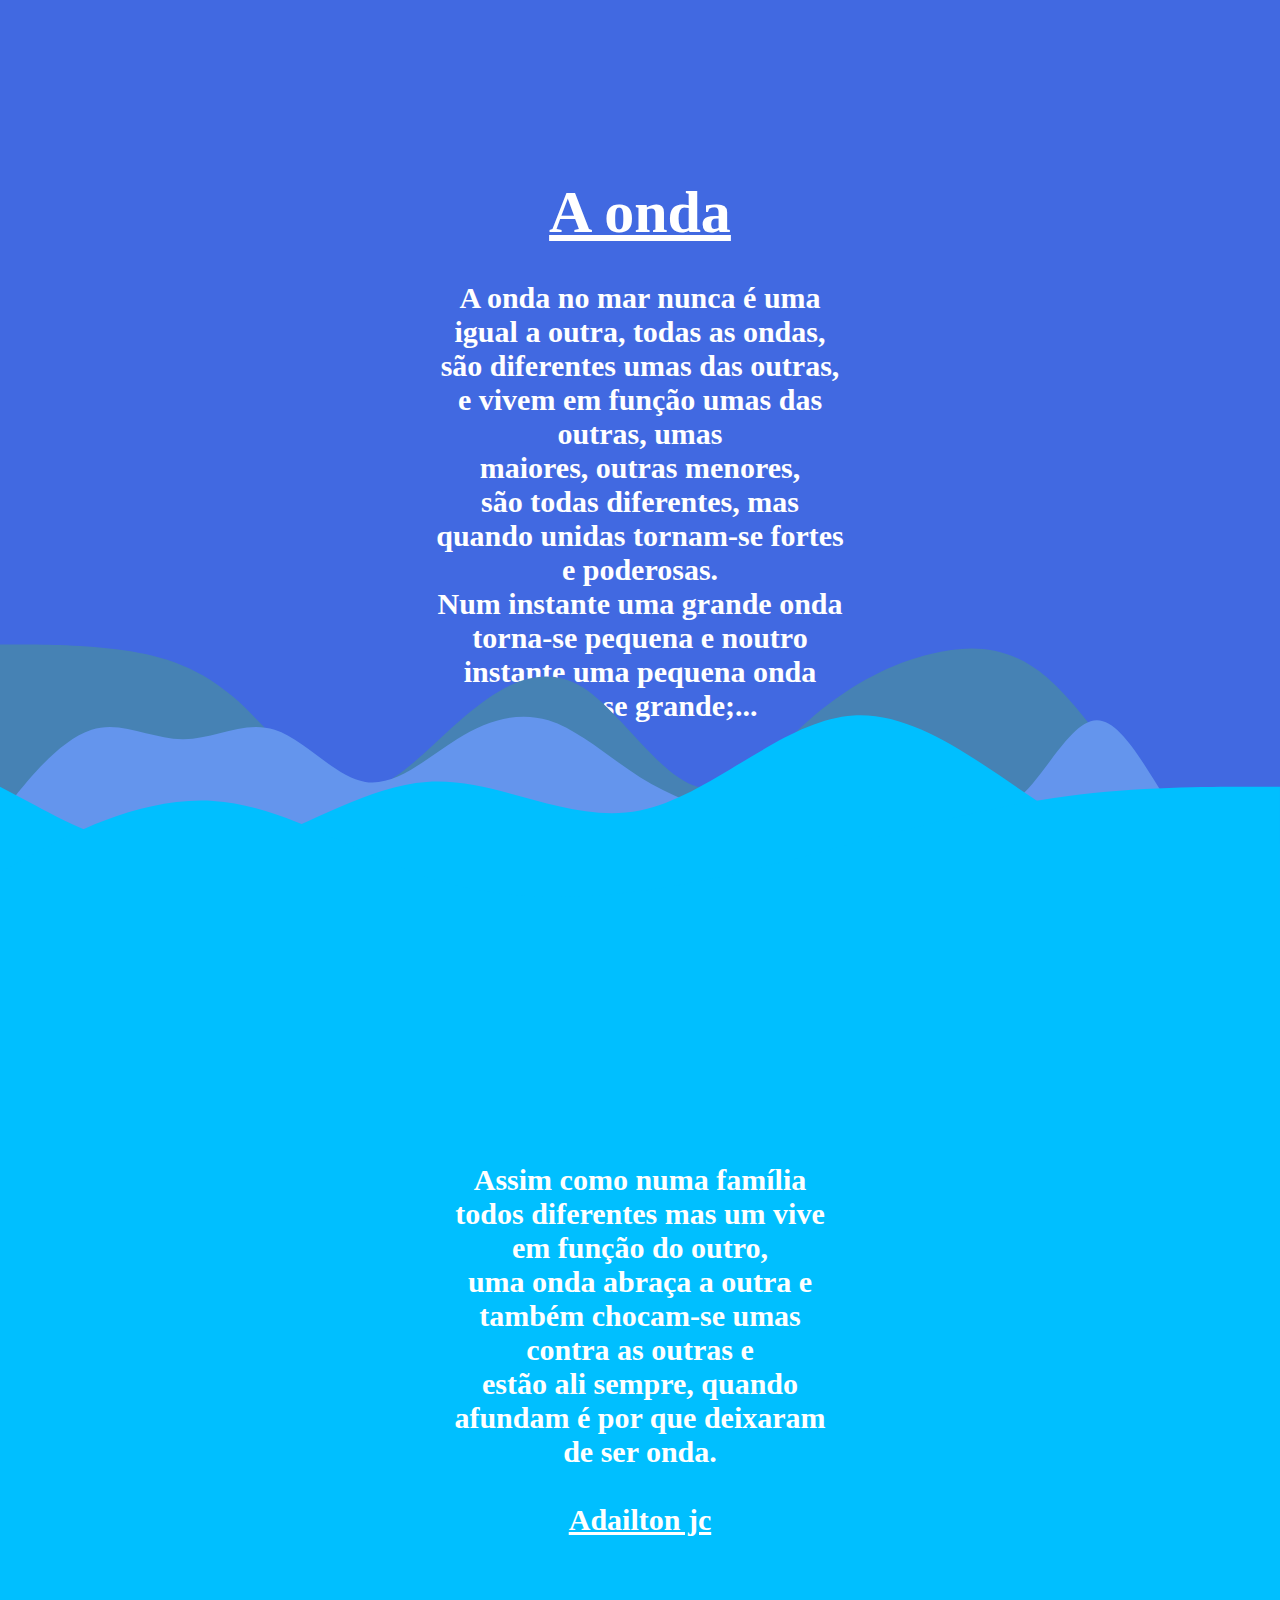
<file: ondas css e svg/index.html>
<!DOCTYPE html>
<html lang="pt-br">
<head>
    <meta charset="UTF-8">
    <meta http-equiv="X-UA-Compatible" content="IE=edge">
    <meta name="viewport" content="width=device-width, initial-scale=1.0">
    <link rel="stylesheet" href="estilo.css">
    <title>Ondas</title>
</head>
<body>
    <header>
        <div>
        <h1><u>A onda</u></h1><br>
        <p>A onda no mar nunca é uma<br>
            igual a outra, todas as ondas,<br>
            são diferentes umas das outras,<br>
            e vivem em função umas das<br>
            outras, umas<br>
            maiores, outras menores,<br>
            são todas diferentes, mas<br>
            quando unidas tornam-se fortes<br>
            e poderosas.<br>
            Num instante uma grande onda<br>
            torna-se pequena e noutro<br>
            instante uma pequena onda<br>
            torna-se grande;...</p>
        </div>
        <svg class="ondas" xmlns="http://www.w3.org/2000/svg" viewBox="0 0 1440 320">
            <path class="onda1" fill="#4682B4" fill-opacity="1" d="M0,32L21.8,32C43.6,32,87,32,131,37.3C174.5,43,218,53,262,90.7C305.5,128,349,192,393,197.3C436.4,203,480,149,524,112C567.3,75,611,53,655,80C698.2,107,742,181,785,192C829.1,203,873,149,916,112C960,75,1004,53,1047,42.7C1090.9,32,1135,32,1178,69.3C1221.8,107,1265,181,1309,224C1352.7,267,1396,277,1418,282.7L1440,288L1440,320L1418.2,320C1396.4,320,1353,320,1309,320C1265.5,320,1222,320,1178,320C1134.5,320,1091,320,1047,320C1003.6,320,960,320,916,320C872.7,320,829,320,785,320C741.8,320,698,320,655,320C610.9,320,567,320,524,320C480,320,436,320,393,320C349.1,320,305,320,262,320C218.2,320,175,320,131,320C87.3,320,44,320,22,320L0,320Z"></path>
            <path class="onda2" fill="#6495ED" fill-opacity="1" d="M0,224L17.1,202.7C34.3,181,69,139,103,128C137.1,117,171,139,206,138.7C240,139,274,117,309,128C342.9,139,377,181,411,186.7C445.7,192,480,160,514,138.7C548.6,117,583,107,617,117.3C651.4,128,686,160,720,181.3C754.3,203,789,213,823,229.3C857.1,245,891,267,926,245.3C960,224,994,160,1029,160C1062.9,160,1097,224,1131,213.3C1165.7,203,1200,117,1234,117.3C1268.6,117,1303,203,1337,240C1371.4,277,1406,267,1423,261.3L1440,256L1440,320L1422.9,320C1405.7,320,1371,320,1337,320C1302.9,320,1269,320,1234,320C1200,320,1166,320,1131,320C1097.1,320,1063,320,1029,320C994.3,320,960,320,926,320C891.4,320,857,320,823,320C788.6,320,754,320,720,320C685.7,320,651,320,617,320C582.9,320,549,320,514,320C480,320,446,320,411,320C377.1,320,343,320,309,320C274.3,320,240,320,206,320C171.4,320,137,320,103,320C68.6,320,34,320,17,320L0,320Z"></path>
            <path class="onda3" fill="#00BFFF" fill-opacity="1" d="M0,192L40,213.3C80,235,160,277,240,266.7C320,256,400,192,480,186.7C560,181,640,235,720,218.7C800,203,880,117,960,112C1040,107,1120,181,1200,229.3C1280,277,1360,299,1400,309.3L1440,320L1440,320L1400,320C1360,320,1280,320,1200,320C1120,320,1040,320,960,320C880,320,800,320,720,320C640,320,560,320,480,320C400,320,320,320,240,320C160,320,80,320,40,320L0,320Z"></path>
            <path fill="#00BFFF" fill-opacity="1" d="M0,288L40,266.7C80,245,160,203,240,208C320,213,400,267,480,293.3C560,320,640,320,720,309.3C800,299,880,277,960,256C1040,235,1120,213,1200,202.7C1280,192,1360,192,1400,192L1440,192L1440,320L1400,320C1360,320,1280,320,1200,320C1120,320,1040,320,960,320C880,320,800,320,720,320C640,320,560,320,480,320C400,320,320,320,240,320C160,320,80,320,40,320L0,320Z"></path>
        </svg>
    </header>
    <section>
        <div>
        <p>Assim como numa família<br>
            todos diferentes mas um vive<br>
            em função do outro,<br>
            uma onda abraça a outra e<br>
            também chocam-se umas<br>
            contra as outras e<br>
            estão ali sempre, quando<br>
            afundam é por que deixaram<br>
            de ser onda.</p><br>
            <p><u>Adailton jc</u></p>
         </div>
    </section>
</body>
</html>
</file>
<file: ondas css e svg/estilo.css>
*{
    margin: 0;
    padding: 0;
    box-sizing: border-box;
}
body{
    font-family: Georgia, 'Times New Roman', Times, serif;
    font-size: 30px;
    font-weight: bolder;
    color: #fff;
}
header,
section{
    display: flex;
    align-items: center;
    justify-content: center;
    text-align: center;
    height: 100vh;
}
section{
    background: #00BFFF;
}
header{
    background: #4169E1;
    position: relative;
    
}
.ondas{
    position: absolute;
    bottom: 0;
    left: 0;
    right: 0;
}
.onda1{
    animation: moveOnda1 3s ease-in-out infinite alternate;
}
@keyframes moveOnda1{
    from{
        transform: translateX(-1000px);
    }
}
.onda2{
    animation: moveOnda2 3s 0.7s ease-in-out infinite alternate;
}
@keyframes moveOnda2{
    from{
        transform: translateX(-700px);
    }
}
.onda3{
    animation: moveOnda3 3s 0.2s ease-in-out infinite alternate;
}
@keyframes moveOnda3{
    from{
        transform: translateX(-300px);
       
    }
}
</file>
